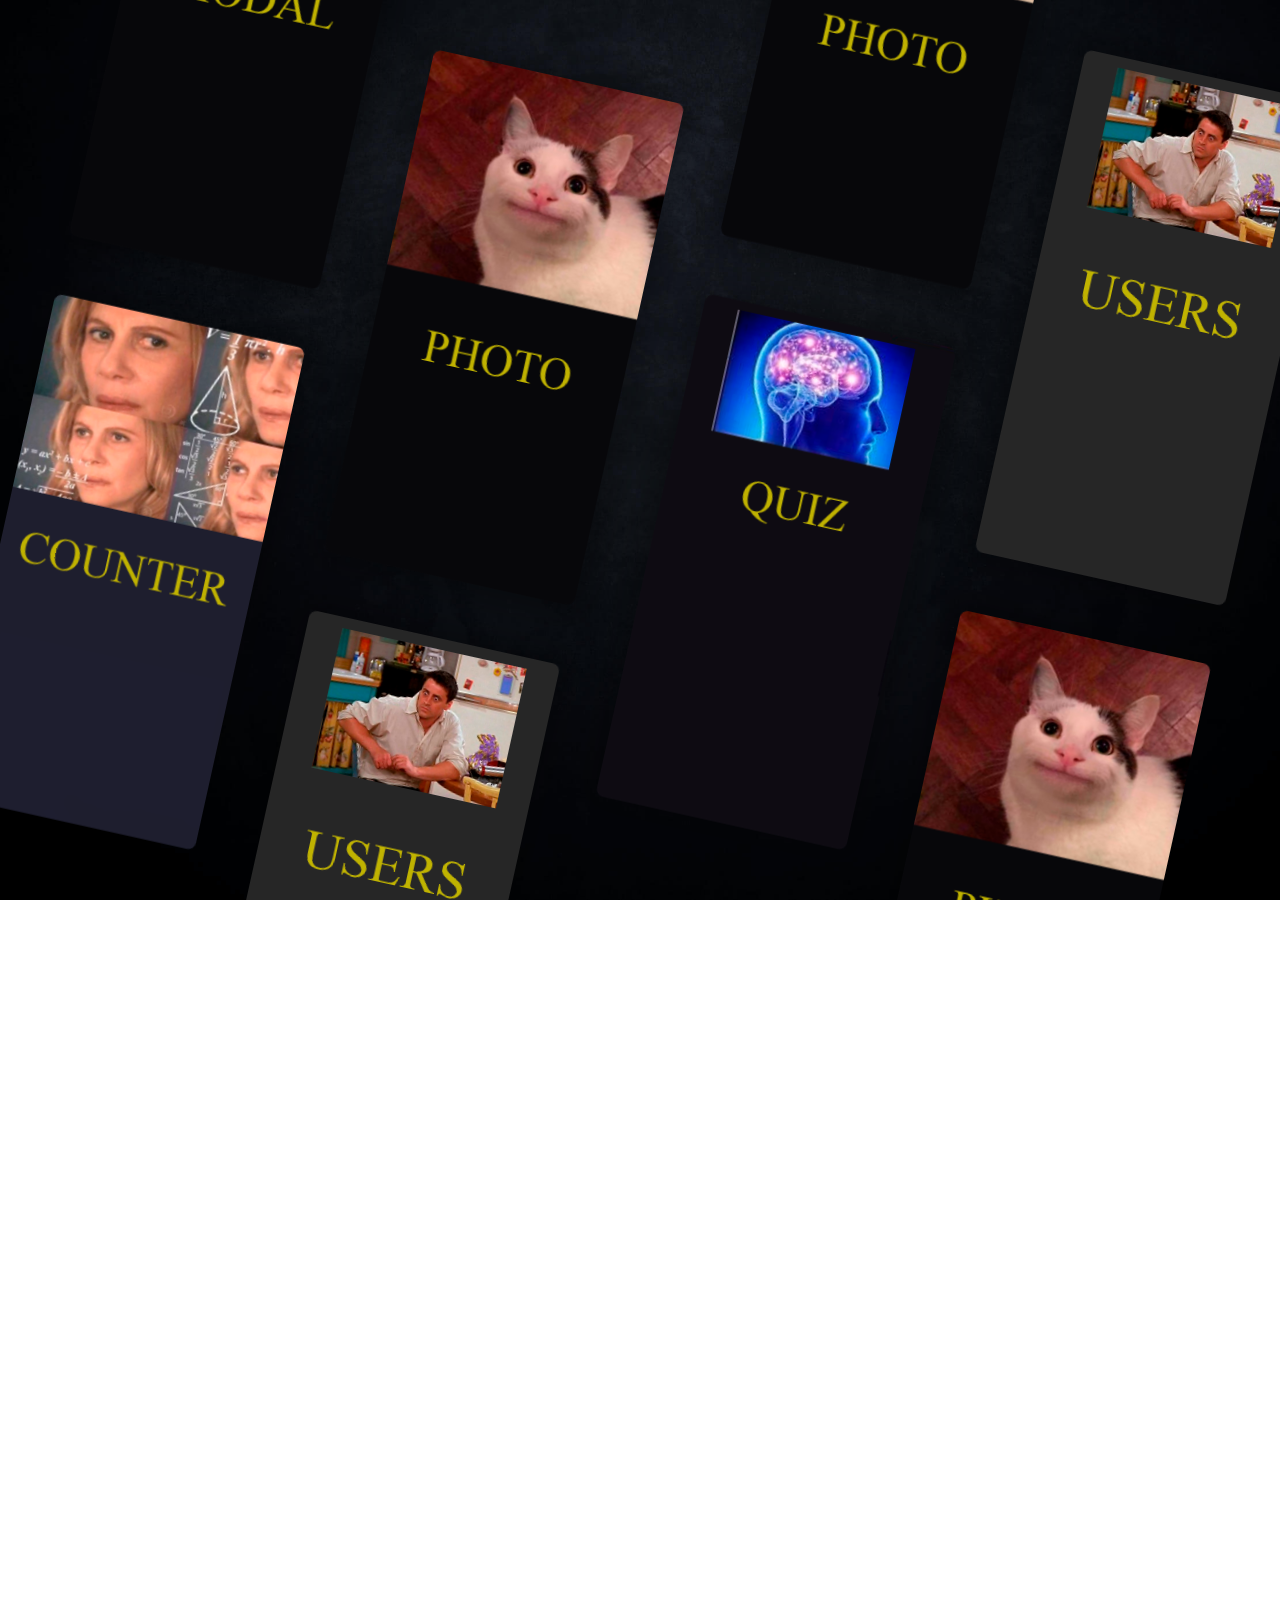
<file: index.html>
<!DOCTYPE html>
<html lang="ru">
<head>
    <meta charset="UTF-8">
    <meta name="viewport" content="width=device-width, initial-scale=1.0">

    <title>Cool scroll</title>

    <link rel="stylesheet" href="libs/swiper/swiper-bundle.min.css">
    <link rel="stylesheet" href="/css/main.css">

    <script src="libs/swiper/swiper-bundle.min.js" defer></script>
    <script src="libs/swiper/bindSwipers.js" defer></script>
    <script src="js/app.js" defer></script>
</head>
<body>
    <div class="main-wrapper">

        <div class="swiper slider slider1">
            <div class="swiper-wrapper slider__wrapper">
                <div class="swiper-slide slider__item">
                    <a href="https://react-sandbox-counter.vercel.app/" target="_blank"></a><div class="slider__img" style="background-image: url(img/counter.png)"></div>
                </div>
                <div class="swiper-slide slider__item">
                    <a href="https://react-sandbox-modal.vercel.app/" target="_blank"><div class="slider__img" style="background-image: url(img/modal.png)"></div></a>
                    
                </div>
                <div class="swiper-slide slider__item">
                    <a href="https://react-sandbox-quiz.vercel.app/" target="_blank"><div class="slider__img" style="background-image: url(img/quiz.png)"></div></a>
                    
                </div>
                <div class="swiper-slide slider__item">
                    <a href="https://react-sandbox-users.vercel.app/" target="_blank"><div class="slider__img" style="background-image: url(img/users.png)"></div></a>
                    
                </div>
                <div class="swiper-slide slider__item">
                    <a href="https://react-sandbox-photo.vercel.app/" target="_blank"><div class="slider__img" style="background-image: url(img/photo.png)"></div></a>
                    
                </div>
            </div>
        </div>


        <div class="swiper slider slider2">
            <div class="swiper-wrapper slider__wrapper">
                <div class="swiper-slide slider__item">
                    <a href="https://react-sandbox-photo.vercel.app/" target="_blank"><div class="slider__img" style="background-image: url(img/photo.png)"></div></a>
                    
                </div>
                <div class="swiper-slide slider__item">
                    <a href="https://react-sandbox-users.vercel.app/" target="_blank"><div class="slider__img" style="background-image: url(img/users.png)"></div></a>
                    
                </div>
                <div class="swiper-slide slider__item">
                    <a href="https://react-sandbox-modal.vercel.app/" target="_blank"><div class="slider__img" style="background-image: url(img/modal.png)"></div></a>
                    
                </div>
                <div class="swiper-slide slider__item">
                    <a href="https://react-sandbox-quiz.vercel.app/" target="_blank"><div class="slider__img" style="background-image: url(img/quiz.png)"></div></a>
                    
                </div>
                <div class="swiper-slide slider__item">
                    <a href="https://react-sandbox-counter.vercel.app/" target="_blank"><div class="slider__img" style="background-image: url(img/counter.png)"></div></a>
                    
                </div>
            </div>
        </div>


        <div class="swiper slider slider3">
            <div class="swiper-wrapper slider__wrapper">
                <div class="swiper-slide slider__item">
                    <a href="https://react-sandbox-quiz.vercel.app/" target="_blank"><div class="slider__img" style="background-image: url(img/quiz.png)"></div></a>
                    
                </div>
                <div class="swiper-slide slider__item">
                    <a href="https://react-sandbox-photo.vercel.app/" target="_blank"><div class="slider__img" style="background-image: url(img/photo.png)"></div></a>
                    
                </div>
                <div class="swiper-slide slider__item">
                    <a href="https://react-sandbox-counter.vercel.app/" target="_blank"><div class="slider__img" style="background-image: url(img//counter.png)"></div>/a>
                    <
                </div>
                <div class="swiper-slide slider__item">
                    <a href="https://react-sandbox-modal.vercel.app/" target="_blank"><div class="slider__img" style="background-image: url(img/modal.png)"></div></a>
                    
                </div>
                <div class="swiper-slide slider__item">
                    <a href="https://react-sandbox-users.vercel.app/" target="_blank"><div class="slider__img" style="background-image: url(img/users.png)"></div></a>
                    
                </div>
            </div>
        </div>

        <div class="swiper slider slider4">
            <div class="swiper-wrapper slider__wrapper">
                <div class="swiper-slide slider__item">
                    <a href="https://react-sandbox-users.vercel.app/" target="_blank"><div class="slider__img" style="background-image: url(img/users.png)"></div></a>
                    
                </div>
                <div class="swiper-slide slider__item">
                    <a href="https://react-sandbox-photo.vercel.app/" target="_blank"><div class="slider__img" style="background-image: url(img/photo.png)"></div></a>
                    
                </div>
                <div class="swiper-slide slider__item">
                    <a href="https://react-sandbox-quiz.vercel.app/" target="_blank"><div class="slider__img" style="background-image: url(img/quiz.png)"></div></a>
                    
                </div>
                <div class="swiper-slide slider__item">
                    <a href="https://react-sandbox-counter.vercel.app/" target="_blank"><div class="slider__img" style="background-image: url(img//counter.png)"></div>/a>
                    <
                </div>
                <div class="swiper-slide slider__item">
                    <a href="https://react-sandbox-modal.vercel.app/" target="_blank"><div class="slider__img" style="background-image: url(img/modal.png)"></div></a>
                    
                </div>
            </div>
        </div>



    </div>
</body>
</html>
</file>
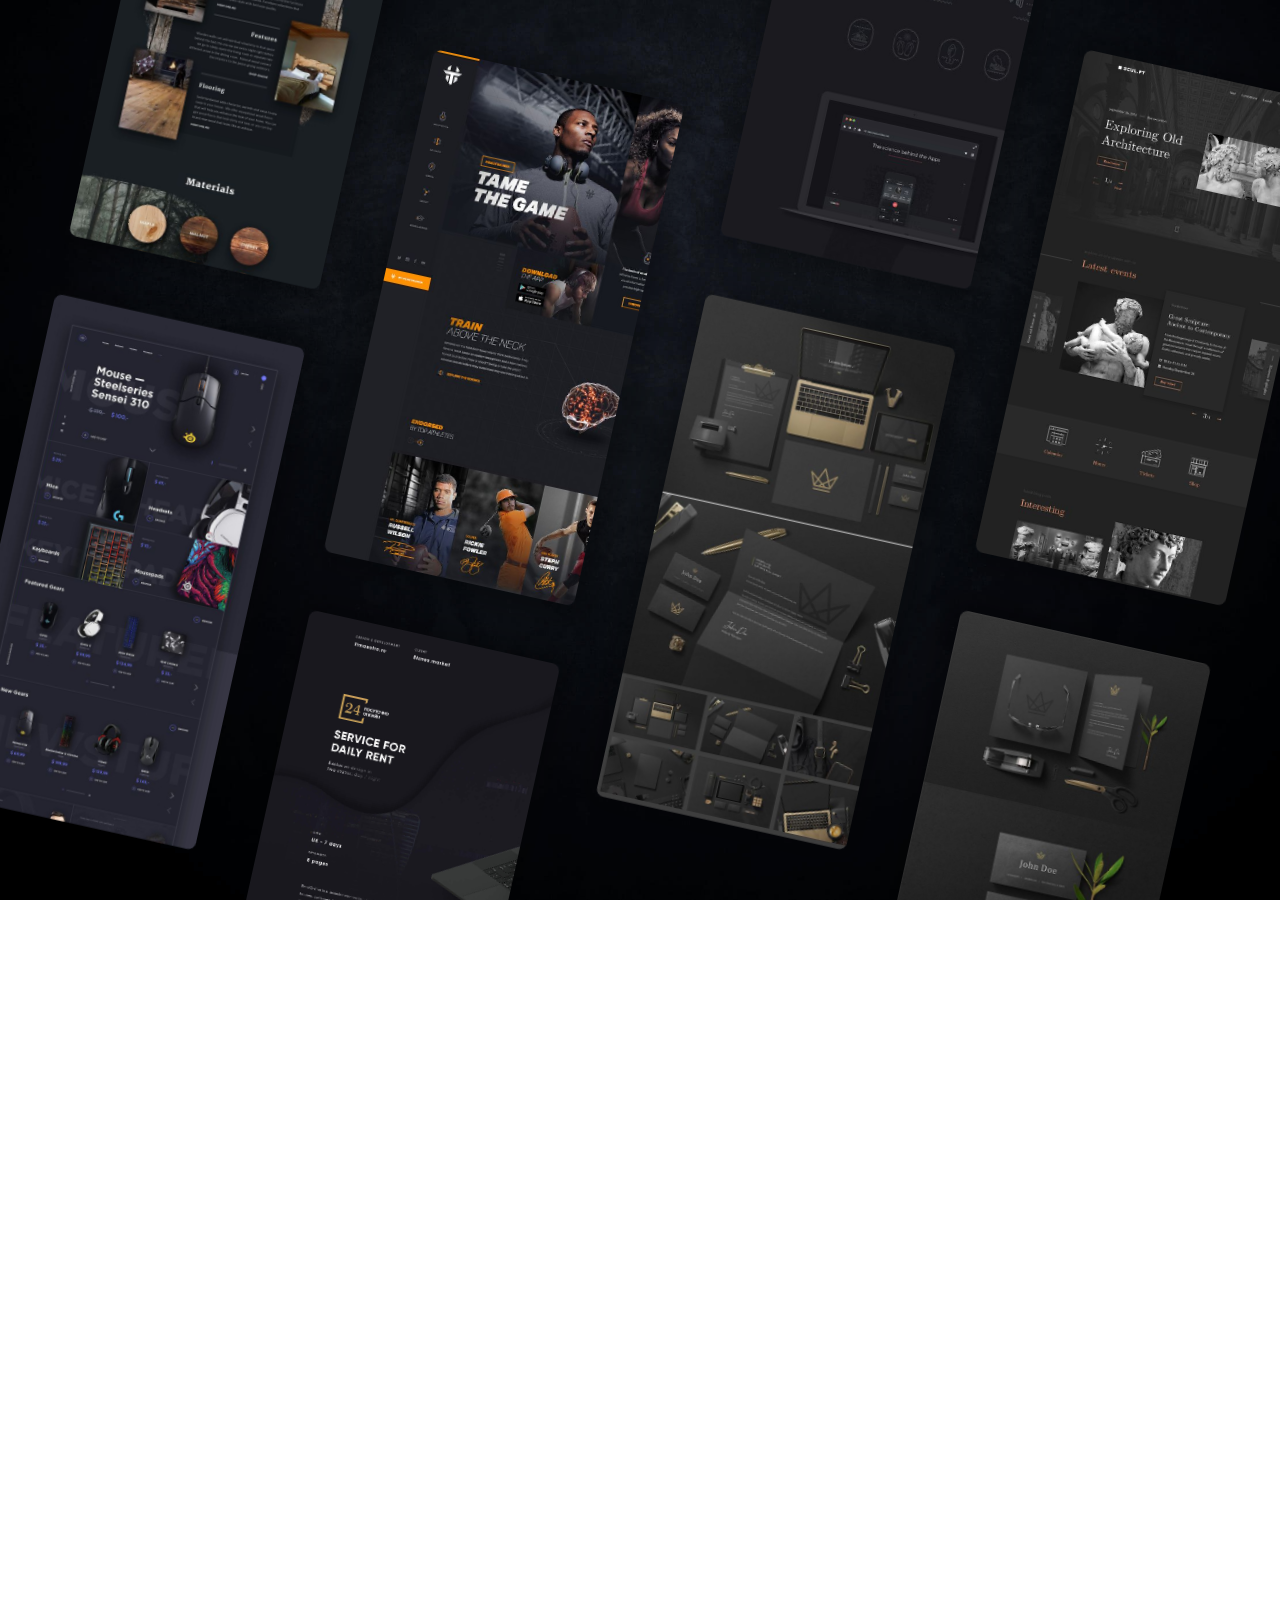
<file: imdex.html>
<!DOCTYPE html>
<html lang="ru">
<head>
    <meta charset="UTF-8">
    <meta name="viewport" content="width=device-width, initial-scale=1.0">

    <title>Cool scroll</title>

    <link rel="stylesheet" href="libs/swiper/swiper-bundle.min.css">
    <link rel="stylesheet" href="/css/main.css">

    <script src="libs/swiper/swiper-bundle.min.js" defer></script>
    <script src="libs/swiper/bindSwipers.js" defer></script>
    <script src="js/app.js" defer></script>
</head>
<body>
    <div class="main-wrapper">

        <div class="swiper slider slider1">
            <div class="swiper-wrapper slider__wrapper">
                <div class="swiper-slide slider__item">
                    <div class="slider__img" style="background-image: url(img/1.jpg)"></div>
                </div>
                <div class="swiper-slide slider__item">
                    <div class="slider__img" style="background-image: url(img/2.jpg)"></div>
                </div>
                <div class="swiper-slide slider__item">
                    <div class="slider__img" style="background-image: url(img/3.jpg)"></div>
                </div>
                <div class="swiper-slide slider__item">
                    <div class="slider__img" style="background-image: url(img/4.jpg)"></div>
                </div>
                <div class="swiper-slide slider__item">
                    <div class="slider__img" style="background-image: url(img/5.jpg)"></div>
                </div>
            </div>
        </div>


        <div class="swiper slider slider2">
            <div class="swiper-wrapper slider__wrapper">
                <div class="swiper-slide slider__item">
                    <div class="slider__img" style="background-image: url(img/6.jpg)"></div>
                </div>
                <div class="swiper-slide slider__item">
                    <div class="slider__img" style="background-image: url(img/7.jpg)"></div>
                </div>
                <div class="swiper-slide slider__item">
                    <div class="slider__img" style="background-image: url(img/8.jpg)"></div>
                </div>
                <div class="swiper-slide slider__item">
                    <div class="slider__img" style="background-image: url(img/9.jpg)"></div>
                </div>
                <div class="swiper-slide slider__item">
                    <div class="slider__img" style="background-image: url(img/10.jpg)"></div>
                </div>
            </div>
        </div>


        <div class="swiper slider slider3">
            <div class="swiper-wrapper slider__wrapper">
                <div class="swiper-slide slider__item">
                    <div class="slider__img" style="background-image: url(img/11.jpg)"></div>
                </div>
                <div class="swiper-slide slider__item">
                    <div class="slider__img" style="background-image: url(img/12.jpg)"></div>
                </div>
                <div class="swiper-slide slider__item">
                    <div class="slider__img" style="background-image: url(img/13.jpg)"></div>
                </div>
                <div class="swiper-slide slider__item">
                    <div class="slider__img" style="background-image: url(img/14.jpg)"></div>
                </div>
                <div class="swiper-slide slider__item">
                    <div class="slider__img" style="background-image: url(img/15.jpg)"></div>
                </div>
            </div>
        </div>

        <div class="swiper slider slider4">
            <div class="swiper-wrapper slider__wrapper">
                <div class="swiper-slide slider__item">
                    <div class="slider__img" style="background-image: url(img/16.jpg)"></div>
                </div>
                <div class="swiper-slide slider__item">
                    <div class="slider__img" style="background-image: url(img/17.jpg)"></div>
                </div>
                <div class="swiper-slide slider__item">
                    <div class="slider__img" style="background-image: url(img/18.jpg)"></div>
                </div>
                <div class="swiper-slide slider__item">
                    <div class="slider__img" style="background-image: url(img/19.jpg)"></div>
                </div>
                <div class="swiper-slide slider__item">
                    <div class="slider__img" style="background-image: url(img/20.jpg)"></div>
                </div>
            </div>
        </div>



    </div>
</body>
</html>
</file>
<file: css/main.css>
* {
    margin: 0;
    padding: 0;
    box-sizing: border-box;
}

:root {
    --index: calc(1vw + 1vh);
    --transition: 1.2s cubic-bezier(.2, .6, 0, 1);
}

html, body {
    height: 100%;
    width: 100%;
    overflow: hidden;
}

.main-wrapper {
    height: 100%;
    display: flex;
    gap: var(--index);
    background-image: url(../img/bg.jpg);
    background-size: cover;
    background-position: center;
}

.slider {
transform: rotate(12.5deg);
overflow: visible;

}

.slider:nth-child(odd) {
    transform: rotate(192.5deg);
}

.slider .slider__wrapper {
    transition: var(--transition)!important;
    will-change: transform;
}

.slider__item {
    width: 20vw;
    margin-bottom: calc(var(--index) * 2.75);
    cursor: pointer;
    transition: transform var(--transition);
    will-change: transform;
    box-shadow: rgb(0 0 0 / 0.3) 0 0 30px 10px;
}

.slider__item:hover {
    transform: scale(1.03);
}

.slider__img {
    width: 100%;
    height: 100%;
    background-size: cover;
    border-radius: 8px;
}

.slider:nth-child(odd) .slider__img {
    transform: rotate(180deg);
}
</file>
